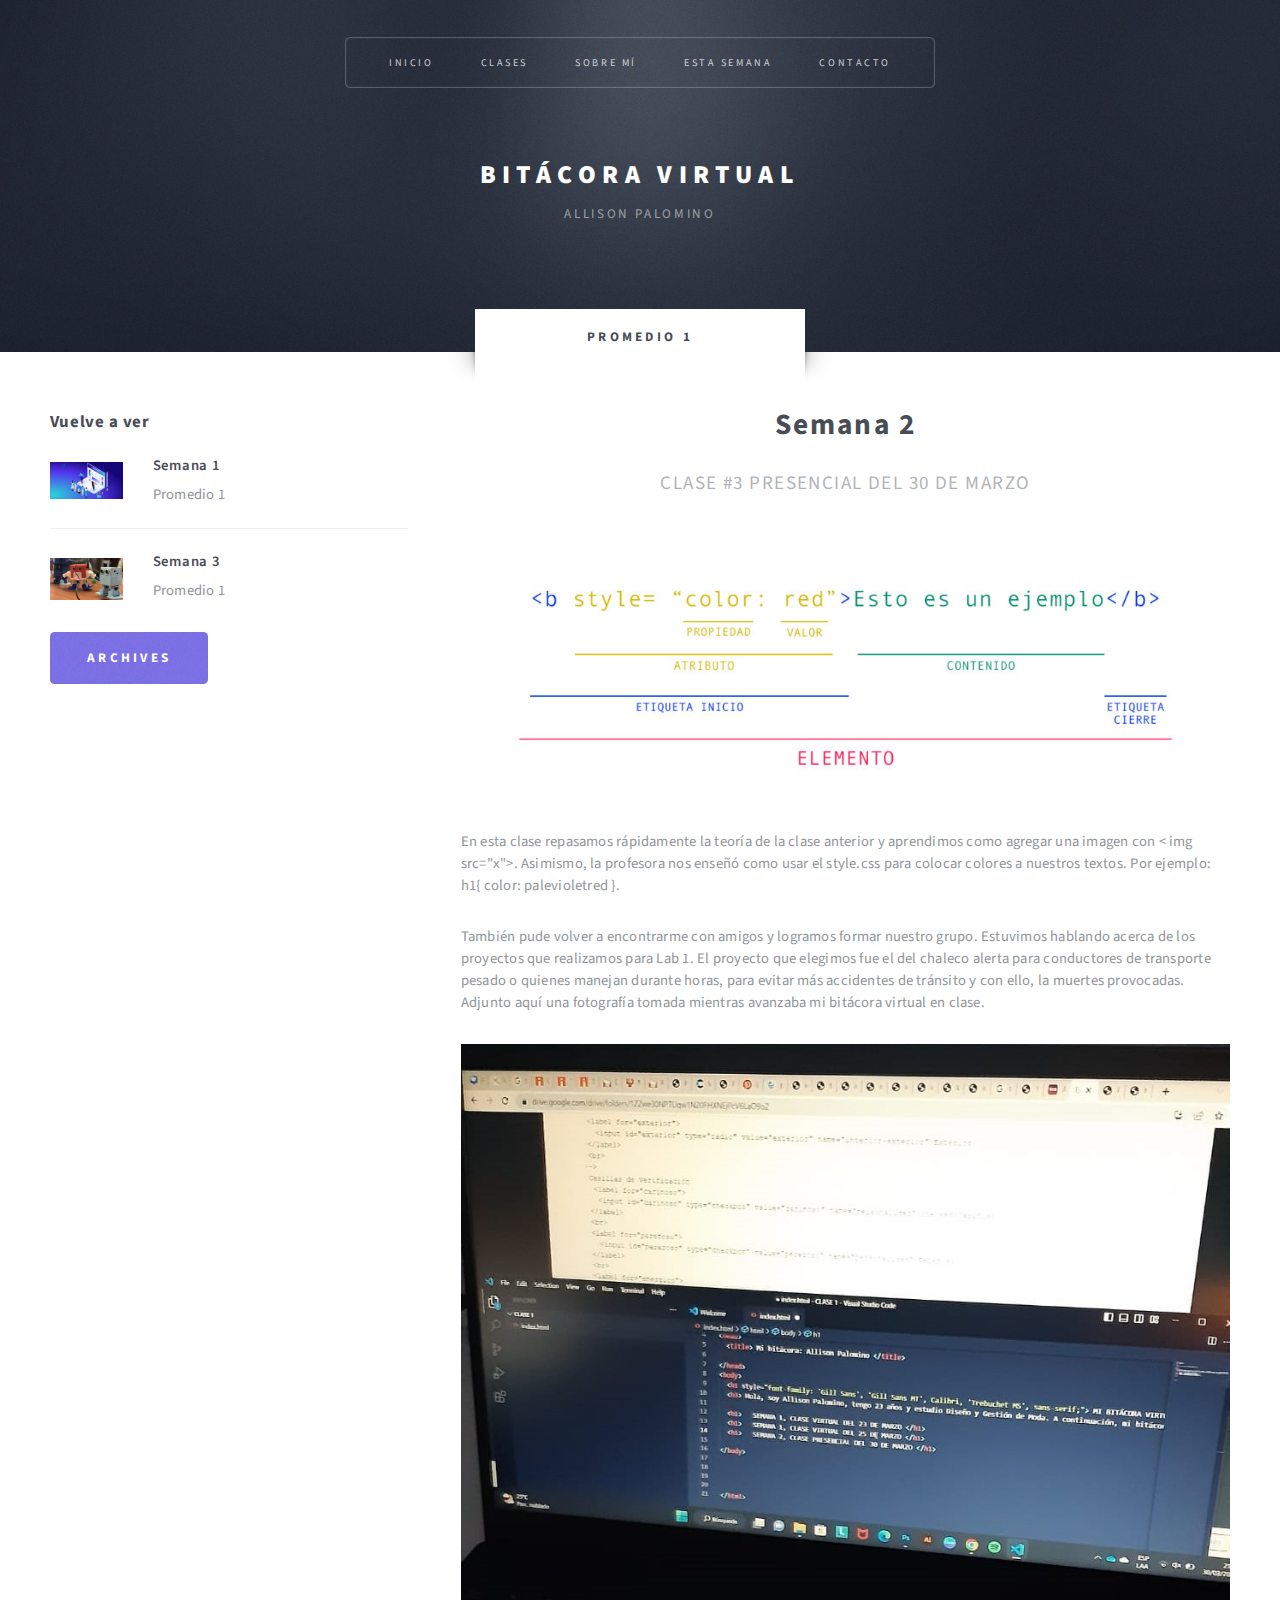
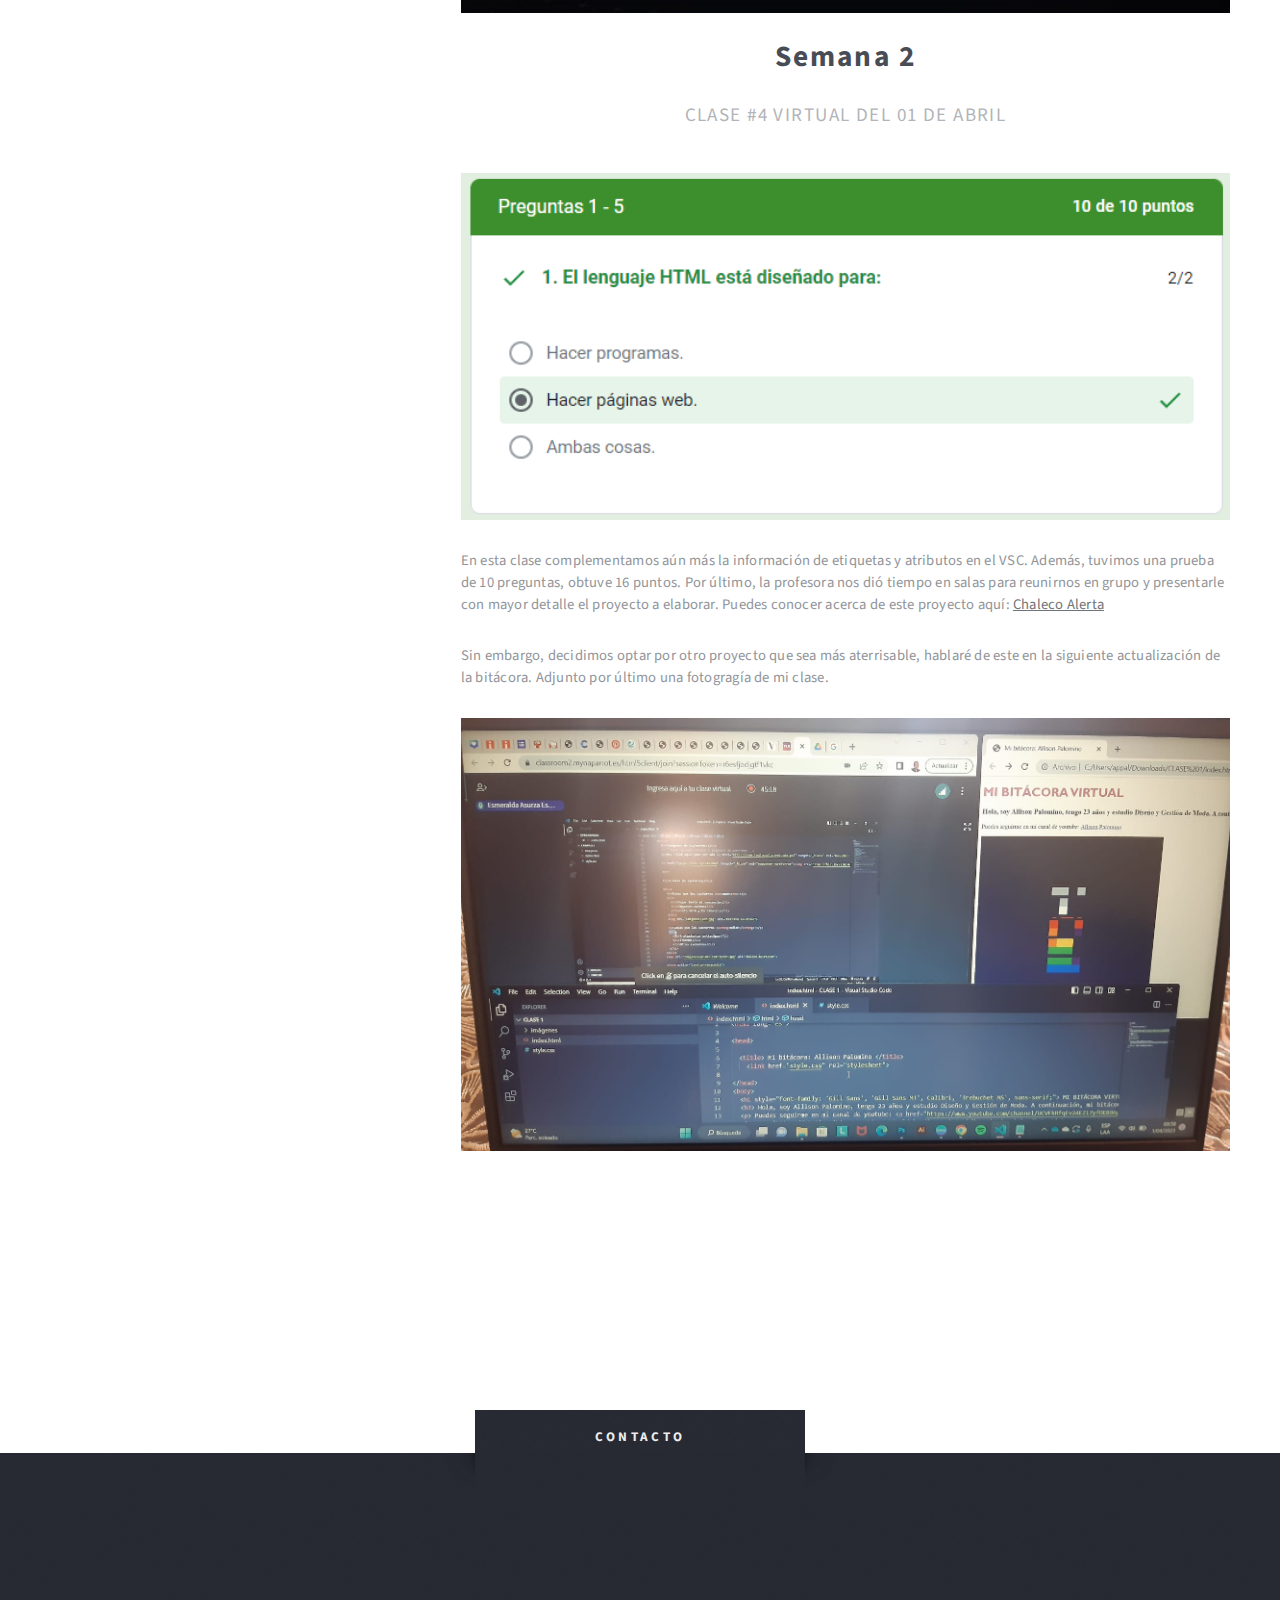
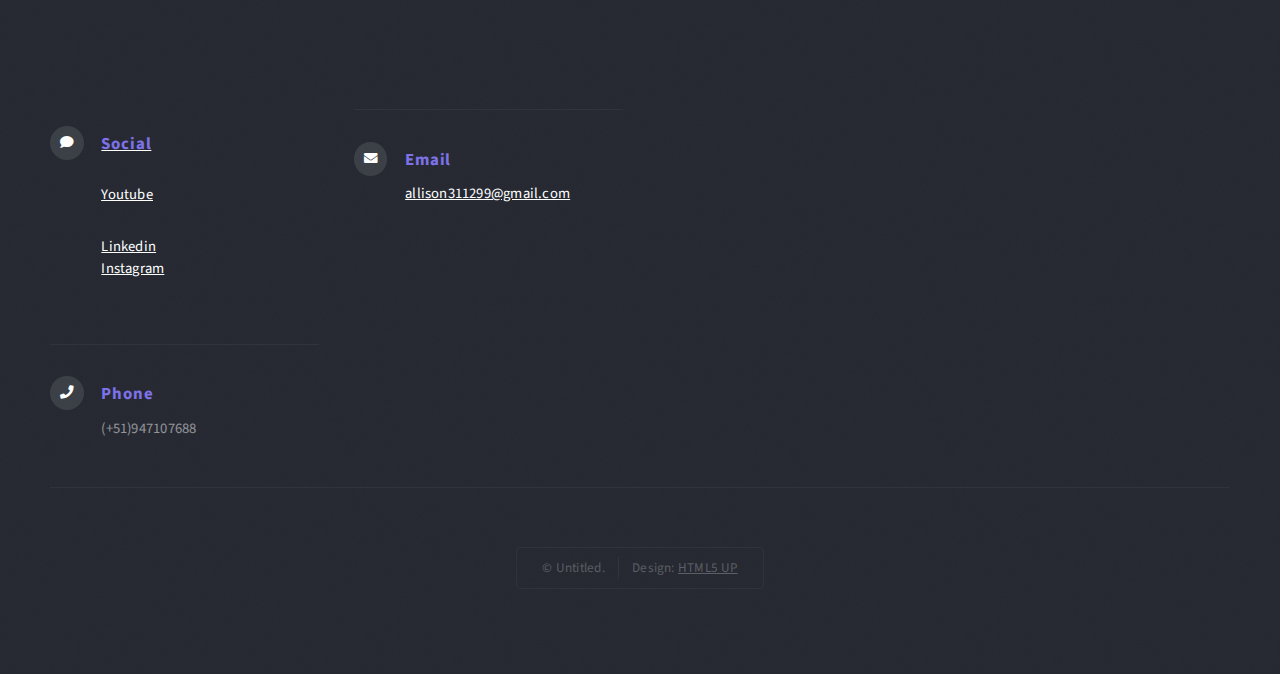
<file: Semana2.html>
<!DOCTYPE HTML>

<html>
	<head>
		<title>Mi bitácora virtual</title>
		<meta charset="utf-8" />
		<meta name="viewport" content="width=device-width, initial-scale=1, user-scalable=no" />
		<link rel="stylesheet" href="assets/css/main.css" />
	</head>
	<body class="left-sidebar is-preload">
		<div id="page-wrapper">

			<!-- Header -->
				<section id="header" class="wrapper">

					<!-- Logo -->
						<div id="logo">
							<h1><a href="index.html">Bitácora Virtual</a></h1>
							<p>Allison Palomino</p>
						</div>

					<!-- Nav -->
						<nav id="nav">
							<ul>
								<li><a href="index.html">Inicio</a></li>
								<li>
									<a href="#">Clases</a>
									<ul>
										<a href="#">Promedio 1</a>
										<ul>
											<li><a href="Semana1.html">Semana 1 </a></li>
											<li><a href="Semana2.html">Semana 2 </a></li>
											<li><a href="Semana3.html">Semana 3 </a></li>
											<li><a href="Semana4.html">Semana 4 </a></li>
											<li><a href="Semana5.html">Semana 5 </a></li>

										</ul>
									</ul>
								</li>
								<li><a href="index.html" href="#intro">Sobre mí</a></li>
								<li><a href="#highlights">Esta semana</a></li>
								<li><a href="#footer">Contacto</a></li>
							</ul>
						</nav>

				</section>

			<!-- Main -->
				<section id="main" class="wrapper style2">
					<div class="title">Promedio 1</div>
					<div class="container">
						<div class="row gtr-150">
							<div class="col-4 col-12-medium">

								<!-- Sidebar -->
									<div id="sidebar">
										<section class="box">
											<header>
												<h2>Vuelve a ver</h2>
											</header>
											<ul class="style2">
												<li>
													<article class="box post-excerpt">
														<a href="Semana1.html" class="image left"><img src="images/pic01.jpg" alt="" /></a>
														<h3><a href="Semana1.html">Semana 1</a></h3>
														<p>Promedio 1</p>
													</article>
												</li>
												<li>
													<article class="box post-excerpt">
														<a href="Semana3.html" class="image left"><img src="images/pic05.jpg" alt="" /></a>
														<h3><a href="Semana3.html">Semana 3</a></h3>
														<p>Promedio 1</p>
													</article>
												</li>
											</ul>
											<a href="#" class="button style1">Archives</a>
										</section>
									</div>

							</div>
							<div class="col-8 col-12-medium imp-medium">

								<!-- Content -->
									<div id="content">
										<article class="box post">
											<header class="style1">
												<h2>Semana 2</h2>
												<p> CLASE #3 PRESENCIAL DEL 30 DE MARZO</p>
											</header>
											<a href="#" class="image featured">
												<img src="images/pic03.jpg" alt="" />
											</a>
											<p>En esta clase repasamos rápidamente la teoría de la clase anterior y aprendimos como agregar una imagen con < img src="x">. Asimismo, 
												la profesora nos enseñó como usar el style.css para colocar colores a nuestros textos. Por ejemplo: h1{ color: palevioletred }.</p>
												<p>También pude volver a encontrarme con amigos y logramos formar nuestro grupo. Estuvimos hablando acerca de los proyectos que 
												realizamos para Lab 1. El proyecto que elegimos fue el del chaleco alerta para conductores de transporte pesado o quienes 
												manejan durante horas, para evitar más accidentes de tránsito y con ello, la muertes provocadas. Adjunto aquí una fotografía 
												tomada mientras avanzaba mi bitácora virtual en clase.</p>
												<a href="#" class="image featured">
													<img src="images/clase2pre.jpg" alt="" />
												</a>
											 
											<header class="style1">
												<h2>Semana 2</h2>
												<p> CLASE #4 VIRTUAL DEL 01 DE ABRIL</p>
											</header>
											<a href="#" class="image featured">
												<img src="images/pic04.png" alt="" />
											</a>
											<p>En esta clase complementamos aún más la información de etiquetas y atributos en el VSC. Además, tuvimos una prueba de 10 preguntas, 
												obtuve 16 puntos. Por último, la profesora nos dió tiempo en salas para reunirnos en grupo y presentarle con mayor detalle el 
												proyecto a elaborar. Puedes conocer acerca de este proyecto aquí: 
												<a href="https://www.canva.com/design/DAFTMpYUtTY/Tz9WaeiDLz-0YTVnUd4N9w/view?utm_content=DAFTMpYUtTY&utm_campaign=designshare&utm_medium=link&utm_source=publishsharelink" target="_blank" rel="noopener noreferrer"> Chaleco Alerta </a></p>
											<p>Sin embargo, decidimos optar por otro proyecto que sea más aterrisable, hablaré de este en la siguiente actualización de la bitácora. 
												Adjunto por último una fotogragía de mi clase.
											</p>
											<a href="#" class="image featured">
												<img src="images/clase2vir.jpg" alt="" />
											</article>
										</div>
	
								</div>
							</div>
						</div>
					</section>
	
			<!-- Footer -->
				<section id="footer" class="wrapper">
					<div class="title">Contacto</div>
					<div class="container">
						<div class="row">
							
							<div class="col-6 col-12-medium">
	
								<!-- Contact -->
									<section class="feature-list small">
										<div class="row">
											
											<div class="col-6 col-12-small">
												<section>
													<h3 class="icon solid fa-comment">Social</h3>
													<p>
														<a href="https://www.youtube.com/channel/UCVFkRfqEv24EZ17yfDEB9ng" target="_blank" rel="noopener noreferrer"> Youtube </a></br>
														<a href="https://www.linkedin.com/in/allison-palomino-3562b91b9/" target="_blank" rel="noopener noreferrer"> Linkedin </a></br>
														<a href="https://www.instagram.com/allipalomino/" target="_blank" rel="noopener noreferrer"> Instagram </a></p>
													</p>
												</section>
											</div>
											<div class="col-6 col-12-small">
												<section>
													<h3 class="icon solid fa-envelope">Email</h3>
													<p>
														<a href="#">allison311299@gmail.com</a>
													</p>
												</section>
											</div>
											<div class="col-6 col-12-small">
												<section>
													<h3 class="icon solid fa-phone">Phone</h3>
													<p>
														(+51)947107688
													</p>
												</section>
											</div>
										</div>
									</section>
	
							</div>
						</div>
						<div id="copyright">
							<ul>
								<li>&copy; Untitled.</li><li>Design: <a href="http://html5up.net">HTML5 UP</a></li>
							</ul>
						</div>
					</div>
				</section>
	
			</div>
	
			<!-- Scripts -->
				<script src="assets/js/jquery.min.js"></script>
				<script src="assets/js/jquery.dropotron.min.js"></script>
				<script src="assets/js/browser.min.js"></script>
				<script src="assets/js/breakpoints.min.js"></script>
				<script src="assets/js/util.js"></script>
				<script src="assets/js/main.js"></script>
	
		</body>
	</html>
</file>
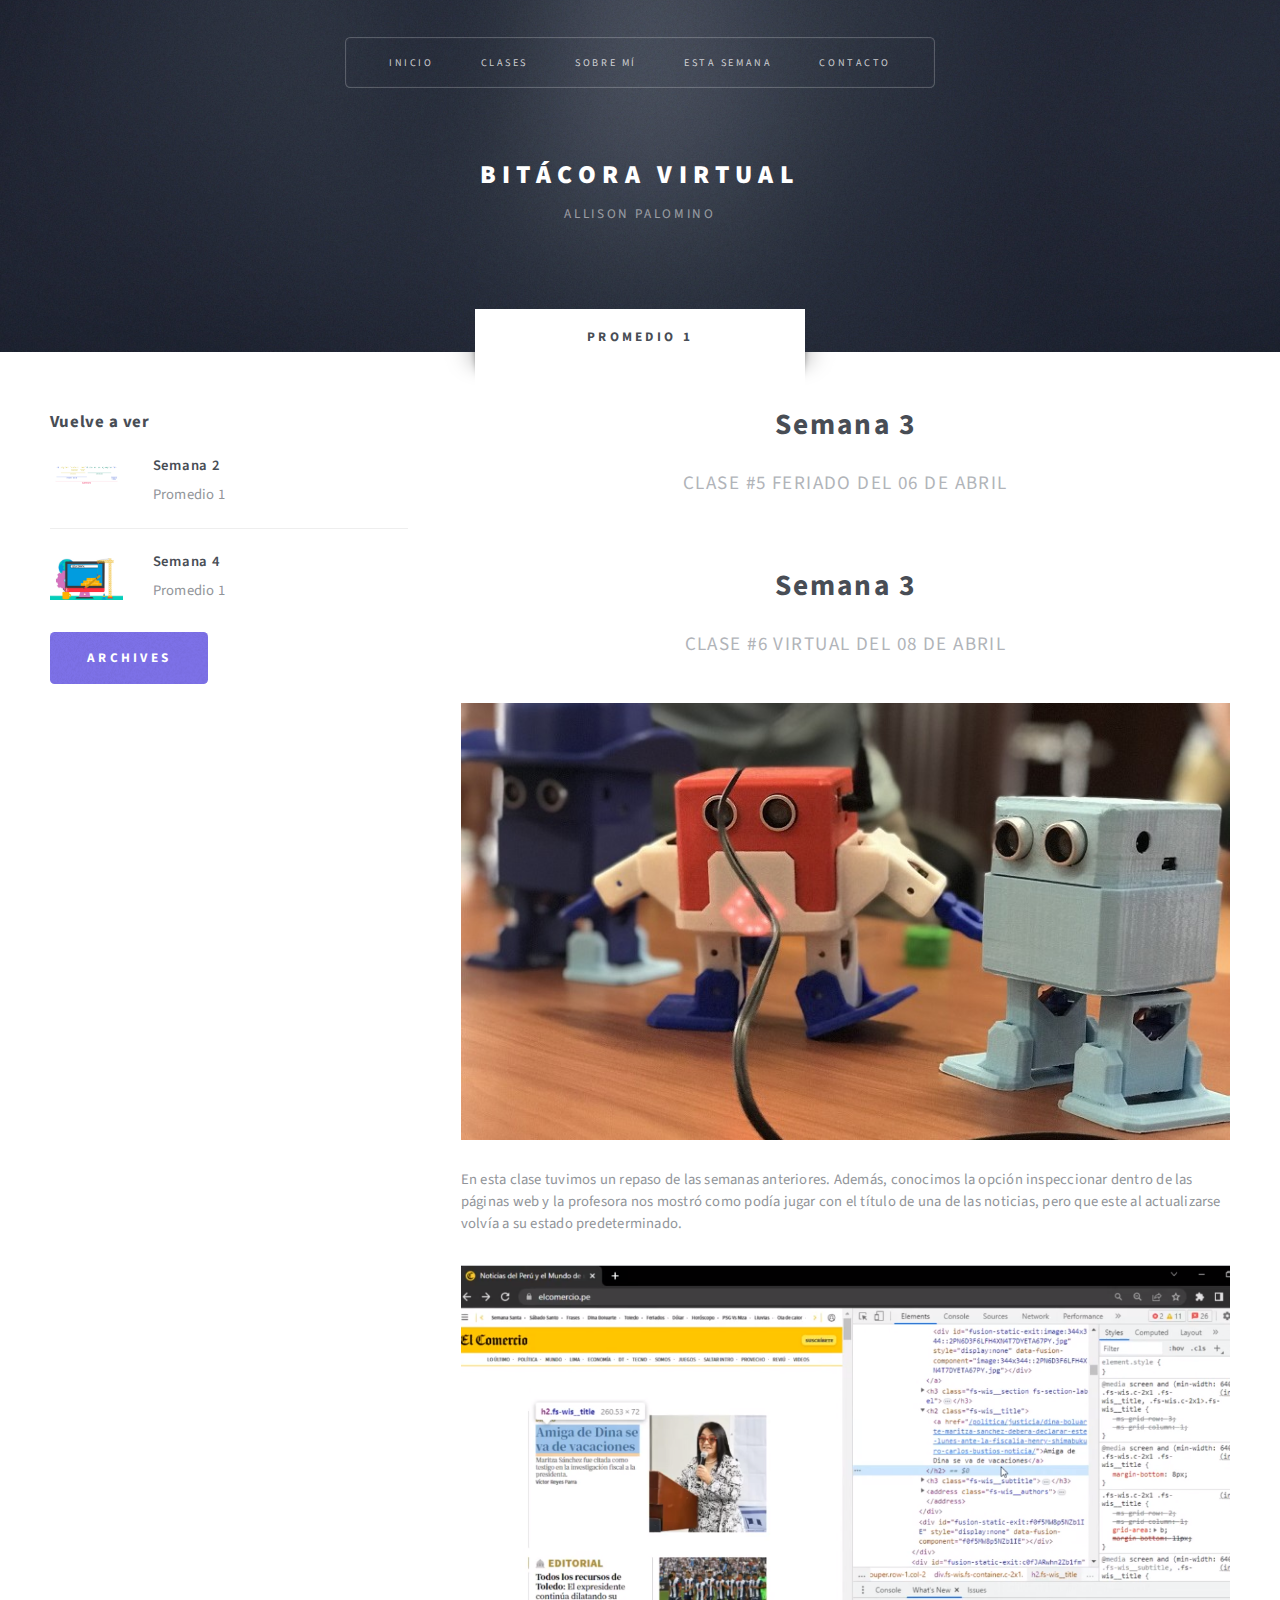
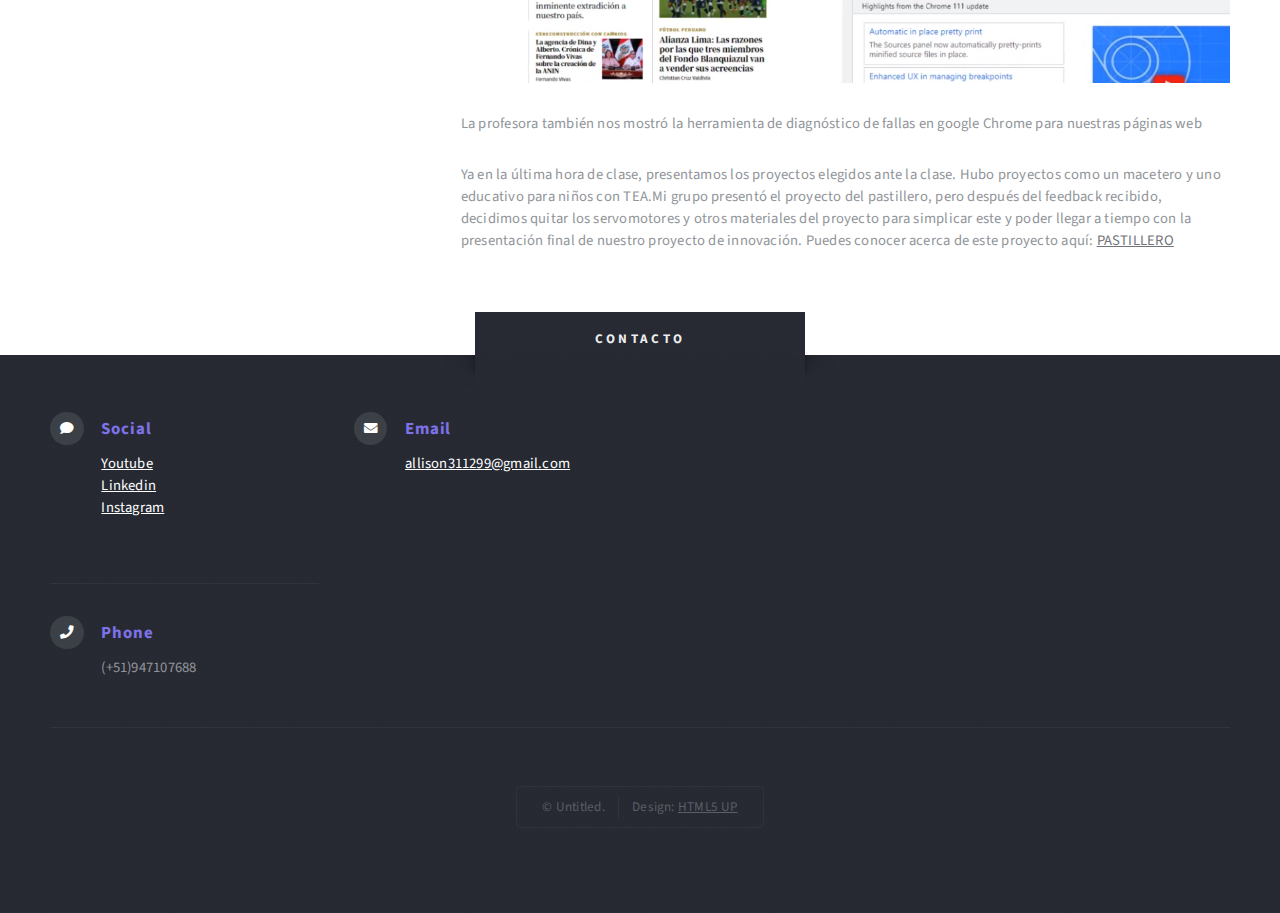
<file: Semana3.html>
<!DOCTYPE HTML>

<html>
	<head>
		<title>Mi bitácora virtual</title>
		<meta charset="utf-8" />
		<meta name="viewport" content="width=device-width, initial-scale=1, user-scalable=no" />
		<link rel="stylesheet" href="assets/css/main.css" />
	</head>
	<body class="left-sidebar is-preload">
		<div id="page-wrapper">

			<!-- Header -->
				<section id="header" class="wrapper">

					<!-- Logo -->
						<div id="logo">
							<h1><a href="index.html">Bitácora Virtual</a></h1>
							<p>Allison Palomino</p>
						</div>

					<!-- Nav -->
						<nav id="nav">
							<ul>
								<li><a href="index.html">Inicio</a></li>
								<li>
									<a href="#">Clases</a>
									<ul>
										<a href="#">Promedio 1</a>
										<ul>
											<li><a href="Semana1.html">Semana 1 </a></li>
											<li><a href="Semana2.html">Semana 2 </a></li>
											<li><a href="Semana3.html">Semana 3 </a></li>
											<li><a href="Semana4.html">Semana 4 </a></li>
											<li><a href="Semana5.html">Semana 5 </a></li>

										</ul>
									</ul>
								</li>
								<li><a href="index.html" href="#intro">Sobre mí</a></li>
								<li><a href="#highlights">Esta semana</a></li>
								<li><a href="#footer">Contacto</a></li>
							</ul>
						</nav>

				</section>

			<!-- Main -->
				<section id="main" class="wrapper style2">
					<div class="title">Promedio 1</div>
					<div class="container">
						<div class="row gtr-150">
							<div class="col-4 col-12-medium">

								<!-- Sidebar -->
									<div id="sidebar">
										<section class="box">
											<header>
												<h2>Vuelve a ver</h2>
											</header>
											<ul class="style2">
												<li>
													<article class="box post-excerpt">
														<a href="Semana2.html" class="image left"><img src="images/pic03.jpg" alt="" /></a>
														<h3><a href="Semana2.html">Semana 2</a></h3>
														<p>Promedio 1</p>
													</article>
												</li>
												<li>
													<article class="box post-excerpt">
														<a href="Semana4.html" class="image left"><img src="images/pic06.jpg" alt="" /></a>
														<h3><a href="Semana4.html">Semana 4</a></h3>
														<p>Promedio 1</p>
													</article>
												</li>
											</ul>
											<a href="#" class="button style1">Archives</a>
										</section>
									</div>

							</div>
							<div class="col-8 col-12-medium imp-medium">

								<!-- Content -->
									<div id="content">
										<article class="box post">
											<header class="style1">
												<h2>Semana 3</h2>
												<p> CLASE #5 FERIADO DEL 06 DE ABRIL</p>
											</header>
											<a href="#" class="image featured">
											</a>
											<p></p>
											 
											<header class="style1">
												<h2>Semana 3</h2>
												<p> CLASE #6 VIRTUAL DEL 08 DE ABRIL</p>
											</header>
											<a href="#" class="image featured">
												<img src="images/pic05.jpg" alt="" />
											</a>
											<p>En esta clase tuvimos un repaso de las semanas anteriores. Además, conocimos la opción inspeccionar dentro de
												las páginas web y la profesora nos mostró como podía jugar con el título de una de las noticias, pero que 
												este al actualizarse volvía a su estado predeterminado.</p>
											</header>
											<a href="#" class="image featured">
												<img src="images/noticia.png" alt="" />
											</a>
											<p>La profesora también nos mostró la herramienta de diagnóstico de fallas en google Chrome para nuestras páginas web</p>
											<p>Ya en la última hora de clase, presentamos los proyectos elegidos ante la clase. Hubo proyectos como un macetero y
												uno educativo para niños con TEA.Mi grupo presentó el proyecto del pastillero, pero después del feedback recibido,
												decidimos quitar los servomotores y otros materiales del proyecto para simplicar este y poder llegar a tiempo con
												la presentación final de nuestro proyecto de innovación. Puedes conocer acerca de este proyecto aquí: 
												<a href="https://www.canva.com/design/DAFfABHaR-4/OAwtJYSjB0J2fj9yCqSXAw/view?utm_content=DAFfABHaR-4&utm_campaign=designshare&utm_medium=link&utm_source=publishsharelink" target="_blank" rel="noopener noreferrer"> PASTILLERO</a> </p>
										</article>
									</div>

							</div>
						</div>
					</div>
				</section>

			<!-- Footer -->
			<section id="footer" class="wrapper">
				<div class="title">Contacto</div>
				<div class="container">
					<div class="row">
						
						<div class="col-6 col-12-medium">

							<!-- Contact -->
								<section class="feature-list small">
									<div class="row">
										
										<div class="col-6 col-12-small">
											<section>
												<h3 class="icon solid fa-comment">Social</h3>
												<p>
													<a href="https://www.youtube.com/channel/UCVFkRfqEv24EZ17yfDEB9ng" target="_blank" rel="noopener noreferrer"> Youtube </a></br>
													<a href="https://www.linkedin.com/in/allison-palomino-3562b91b9/" target="_blank" rel="noopener noreferrer"> Linkedin </a></br>
													<a href="https://www.instagram.com/allipalomino/" target="_blank" rel="noopener noreferrer"> Instagram </a></p>
												</p>
											</section>
										</div>
										<div class="col-6 col-12-small">
											<section>
												<h3 class="icon solid fa-envelope">Email</h3>
												<p>
													<a href="#">allison311299@gmail.com</a>
												</p>
											</section>
										</div>
										<div class="col-6 col-12-small">
											<section>
												<h3 class="icon solid fa-phone">Phone</h3>
												<p>
													(+51)947107688
												</p>
											</section>
										</div>
									</div>
								</section>

						</div>
					</div>
					<div id="copyright">
						<ul>
							<li>&copy; Untitled.</li><li>Design: <a href="http://html5up.net">HTML5 UP</a></li>
						</ul>
					</div>
				</div>
			</section>

		</div>

		<!-- Scripts -->
			<script src="assets/js/jquery.min.js"></script>
			<script src="assets/js/jquery.dropotron.min.js"></script>
			<script src="assets/js/browser.min.js"></script>
			<script src="assets/js/breakpoints.min.js"></script>
			<script src="assets/js/util.js"></script>
			<script src="assets/js/main.js"></script>

	</body>
</html>
</file>
<file: assets/css/main.css>
@import url("fontawesome-all.min.css");
@import url("https://fonts.googleapis.com/css?family=Source+Sans+Pro:400,400italic,700,900");

/*
	Escape Velocity by HTML5 UP
	html5up.net | @ajlkn
	Free for personal and commercial use under the CCA 3.0 license (html5up.net/license)
*/

html, body, div, span, applet, object,
iframe, h1, h2, h3, h4, h5, h6, p, blockquote,
pre, a, abbr, acronym, address, big, cite,
code, del, dfn, em, img, ins, kbd, q, s, samp,
small, strike, strong, sub, sup, tt, var, b,
u, i, center, dl, dt, dd, ol, ul, li, fieldset,
form, label, legend, table, caption, tbody,
tfoot, thead, tr, th, td, article, aside,
canvas, details, embed, figure, figcaption,
footer, header, hgroup, menu, nav, output, ruby,
section, summary, time, mark, audio, video {
	margin: 0;
	padding: 0;
	border: 0;
	font-size: 100%;
	font: inherit;
	vertical-align: baseline;}

article, aside, details, figcaption, figure,
footer, header, hgroup, menu, nav, section {
	display: block;}

body {
	line-height: 1;
}

ol, ul {
	list-style: none;
}

blockquote, q {
	quotes: none;
}

	blockquote:before, blockquote:after, q:before, q:after {
		content: '';
		content: none;
	}

table {
	border-collapse: collapse;
	border-spacing: 0;
}

body {
	-webkit-text-size-adjust: none;
}

mark {
	background-color: transparent;
	color: inherit;
}

input::-moz-focus-inner {
	border: 0;
	padding: 0;
}

input, select, textarea {
	-moz-appearance: none;
	-webkit-appearance: none;
	-ms-appearance: none;
	appearance: none;
}

/* Basic */

	@-ms-viewport {
		width: device-width;
	}

	html {
		box-sizing: border-box;
	}

	*, *:before, *:after {
		box-sizing: inherit;
	}

	body.is-preload *, body.is-preload *:before, body.is-preload *:after {
		-moz-animation: none !important;
		-webkit-animation: none !important;
		-ms-animation: none !important;
		animation: none !important;
		-moz-transition: none !important;
		-webkit-transition: none !important;
		-ms-transition: none !important;
		transition: none !important;
	}

	body, input, textarea, select {
		font-family: 'Source Sans Pro', sans-serif;
		font-weight: 400;
		color: #919499;
		font-size: 14pt;
		line-height: 1.75em;
		letter-spacing: 0.025em;
	}

	h1, h2, h3, h4, h5, h6 {
		font-weight: 700;
		color: #484d55;
	}

		h1 a, h2 a, h3 a, h4 a, h5 a, h6 a {
			color: inherit;
			text-decoration: none;
		}

	a {
		-moz-transition: color .25s ease-in-out;
		-webkit-transition: color .25s ease-in-out;
		-ms-transition: color .25s ease-in-out;
		transition: color .25s ease-in-out;
		text-decoration: underline;
		color: #717479;
	}

		a:hover {
			text-decoration: none;
		}

	strong, b {
		font-weight: 700;
		color: #484d55;
	}

	blockquote {
		border-left: solid 0.5em #ddd;
		padding: 1em 0 1em 2em;
		font-style: italic;
	}

	em, i {
		font-style: italic;
	}

	hr {
		border: 0;
		border-top: solid 1px #ddd;
		margin: 2em 0 2em 0;
	}

	sub {
		position: relative;
		top: 0.5em;
		font-size: 0.8em;
	}

	sup {
		position: relative;
		top: -0.5em;
		font-size: 0.8em;
	}

	.nobr {
		white-space: nowrap;
	}

	br.clear {
		clear: both;
	}

	p, ul, ol, dl, table, blockquote, form {
		margin-bottom: 2em;
	}

/* Container */

	.container {
		margin: 0 auto;
		max-width: 100%;
		width: 68em;
	}

		@media screen and (max-width: 1680px) {

			.container {
				width: 70em;
			}

		}

		@media screen and (max-width: 1280px) {

			.container {
				width: calc(100% - 100px);
			}

		}

		@media screen and (max-width: 980px) {

			.container {
				width: calc(100% - 100px);
			}

		}

		@media screen and (max-width: 736px) {

			.container {
				width: calc(100% - 40px);
			}

		}

/* Row */

	.row {
		display: flex;
		flex-wrap: wrap;
		box-sizing: border-box;
		align-items: stretch;
	}

		.row > * {
			box-sizing: border-box;
		}

		.row.gtr-uniform > * > :last-child {
			margin-bottom: 0;
		}

		.row.aln-left {
			justify-content: flex-start;
		}

		.row.aln-center {
			justify-content: center;
		}

		.row.aln-right {
			justify-content: flex-end;
		}

		.row.aln-top {
			align-items: flex-start;
		}

		.row.aln-middle {
			align-items: center;
		}

		.row.aln-bottom {
			align-items: flex-end;
		}

		.row > .imp {
			order: -1;
		}

		.row > .col-1 {
			width: 8.33333%;
		}

		.row > .off-1 {
			margin-left: 8.33333%;
		}

		.row > .col-2 {
			width: 16.66667%;
		}

		.row > .off-2 {
			margin-left: 16.66667%;
		}

		.row > .col-3 {
			width: 25%;
		}

		.row > .off-3 {
			margin-left: 25%;
		}

		.row > .col-4 {
			width: 33.33333%;
		}

		.row > .off-4 {
			margin-left: 33.33333%;
		}

		.row > .col-5 {
			width: 41.66667%;
		}

		.row > .off-5 {
			margin-left: 41.66667%;
		}

		.row > .col-6 {
			width: 50%;
		}

		.row > .off-6 {
			margin-left: 50%;
		}

		.row > .col-7 {
			width: 58.33333%;
		}

		.row > .off-7 {
			margin-left: 58.33333%;
		}

		.row > .col-8 {
			width: 66.66667%;
		}

		.row > .off-8 {
			margin-left: 66.66667%;
		}

		.row > .col-9 {
			width: 75%;
		}

		.row > .off-9 {
			margin-left: 75%;
		}

		.row > .col-10 {
			width: 83.33333%;
		}

		.row > .off-10 {
			margin-left: 83.33333%;
		}

		.row > .col-11 {
			width: 91.66667%;
		}

		.row > .off-11 {
			margin-left: 91.66667%;
		}

		.row > .col-12 {
			width: 100%;
		}

		.row > .off-12 {
			margin-left: 100%;
		}

		.row.gtr-0 {
			margin-top: 0px;
			margin-left: 0px;
		}

			.row.gtr-0 > * {
				padding: 0px 0 0 0px;
			}

			.row.gtr-0.gtr-uniform {
				margin-top: 0px;
			}

				.row.gtr-0.gtr-uniform > * {
					padding-top: 0px;
				}

		.row.gtr-25 {
			margin-top: -12.5px;
			margin-left: -12.5px;
		}

			.row.gtr-25 > * {
				padding: 12.5px 0 0 12.5px;
			}

			.row.gtr-25.gtr-uniform {
				margin-top: -12.5px;
			}

				.row.gtr-25.gtr-uniform > * {
					padding-top: 12.5px;
				}

		.row.gtr-50 {
			margin-top: -25px;
			margin-left: -25px;
		}

			.row.gtr-50 > * {
				padding: 25px 0 0 25px;
			}

			.row.gtr-50.gtr-uniform {
				margin-top: -25px;
			}

				.row.gtr-50.gtr-uniform > * {
					padding-top: 25px;
				}

		.row {
			margin-top: -50px;
			margin-left: -50px;
		}

			.row > * {
				padding: 50px 0 0 50px;
			}

			.row.gtr-uniform {
				margin-top: -50px;
			}

				.row.gtr-uniform > * {
					padding-top: 50px;
				}

		.row.gtr-150 {
			margin-top: -75px;
			margin-left: -75px;
		}

			.row.gtr-150 > * {
				padding: 75px 0 0 75px;
			}

			.row.gtr-150.gtr-uniform {
				margin-top: -75px;
			}

				.row.gtr-150.gtr-uniform > * {
					padding-top: 75px;
				}

		.row.gtr-200 {
			margin-top: -100px;
			margin-left: -100px;
		}

			.row.gtr-200 > * {
				padding: 100px 0 0 100px;
			}

			.row.gtr-200.gtr-uniform {
				margin-top: -100px;
			}

				.row.gtr-200.gtr-uniform > * {
					padding-top: 100px;
				}

		@media screen and (max-width: 1680px) {

			.row {
				display: flex;
				flex-wrap: wrap;
				box-sizing: border-box;
				align-items: stretch;
			}

				.row > * {
					box-sizing: border-box;
				}

				.row.gtr-uniform > * > :last-child {
					margin-bottom: 0;
				}

				.row.aln-left {
					justify-content: flex-start;
				}

				.row.aln-center {
					justify-content: center;
				}

				.row.aln-right {
					justify-content: flex-end;
				}

				.row.aln-top {
					align-items: flex-start;
				}

				.row.aln-middle {
					align-items: center;
				}

				.row.aln-bottom {
					align-items: flex-end;
				}

				.row > .imp-xlarge {
					order: -1;
				}

				.row > .col-1-xlarge {
					width: 8.33333%;
				}

				.row > .off-1-xlarge {
					margin-left: 8.33333%;
				}

				.row > .col-2-xlarge {
					width: 16.66667%;
				}

				.row > .off-2-xlarge {
					margin-left: 16.66667%;
				}

				.row > .col-3-xlarge {
					width: 25%;
				}

				.row > .off-3-xlarge {
					margin-left: 25%;
				}

				.row > .col-4-xlarge {
					width: 33.33333%;
				}

				.row > .off-4-xlarge {
					margin-left: 33.33333%;
				}

				.row > .col-5-xlarge {
					width: 41.66667%;
				}

				.row > .off-5-xlarge {
					margin-left: 41.66667%;
				}

				.row > .col-6-xlarge {
					width: 50%;
				}

				.row > .off-6-xlarge {
					margin-left: 50%;
				}

				.row > .col-7-xlarge {
					width: 58.33333%;
				}

				.row > .off-7-xlarge {
					margin-left: 58.33333%;
				}

				.row > .col-8-xlarge {
					width: 66.66667%;
				}

				.row > .off-8-xlarge {
					margin-left: 66.66667%;
				}

				.row > .col-9-xlarge {
					width: 75%;
				}

				.row > .off-9-xlarge {
					margin-left: 75%;
				}

				.row > .col-10-xlarge {
					width: 83.33333%;
				}

				.row > .off-10-xlarge {
					margin-left: 83.33333%;
				}

				.row > .col-11-xlarge {
					width: 91.66667%;
				}

				.row > .off-11-xlarge {
					margin-left: 91.66667%;
				}

				.row > .col-12-xlarge {
					width: 100%;
				}

				.row > .off-12-xlarge {
					margin-left: 100%;
				}

				.row.gtr-0 {
					margin-top: 0px;
					margin-left: 0px;
				}

					.row.gtr-0 > * {
						padding: 0px 0 0 0px;
					}

					.row.gtr-0.gtr-uniform {
						margin-top: 0px;
					}

						.row.gtr-0.gtr-uniform > * {
							padding-top: 0px;
						}

				.row.gtr-25 {
					margin-top: -12.5px;
					margin-left: -12.5px;
				}

					.row.gtr-25 > * {
						padding: 12.5px 0 0 12.5px;
					}

					.row.gtr-25.gtr-uniform {
						margin-top: -12.5px;
					}

						.row.gtr-25.gtr-uniform > * {
							padding-top: 12.5px;
						}

				.row.gtr-50 {
					margin-top: -25px;
					margin-left: -25px;
				}

					.row.gtr-50 > * {
						padding: 25px 0 0 25px;
					}

					.row.gtr-50.gtr-uniform {
						margin-top: -25px;
					}

						.row.gtr-50.gtr-uniform > * {
							padding-top: 25px;
						}

				.row {
					margin-top: -50px;
					margin-left: -50px;
				}

					.row > * {
						padding: 50px 0 0 50px;
					}

					.row.gtr-uniform {
						margin-top: -50px;
					}

						.row.gtr-uniform > * {
							padding-top: 50px;
						}

				.row.gtr-150 {
					margin-top: -75px;
					margin-left: -75px;
				}

					.row.gtr-150 > * {
						padding: 75px 0 0 75px;
					}

					.row.gtr-150.gtr-uniform {
						margin-top: -75px;
					}

						.row.gtr-150.gtr-uniform > * {
							padding-top: 75px;
						}

				.row.gtr-200 {
					margin-top: -100px;
					margin-left: -100px;
				}

					.row.gtr-200 > * {
						padding: 100px 0 0 100px;
					}

					.row.gtr-200.gtr-uniform {
						margin-top: -100px;
					}

						.row.gtr-200.gtr-uniform > * {
							padding-top: 100px;
						}

		}

		@media screen and (max-width: 1280px) {

			.row {
				display: flex;
				flex-wrap: wrap;
				box-sizing: border-box;
				align-items: stretch;
			}

				.row > * {
					box-sizing: border-box;
				}

				.row.gtr-uniform > * > :last-child {
					margin-bottom: 0;
				}

				.row.aln-left {
					justify-content: flex-start;
				}

				.row.aln-center {
					justify-content: center;
				}

				.row.aln-right {
					justify-content: flex-end;
				}

				.row.aln-top {
					align-items: flex-start;
				}

				.row.aln-middle {
					align-items: center;
				}

				.row.aln-bottom {
					align-items: flex-end;
				}

				.row > .imp-large {
					order: -1;
				}

				.row > .col-1-large {
					width: 8.33333%;
				}

				.row > .off-1-large {
					margin-left: 8.33333%;
				}

				.row > .col-2-large {
					width: 16.66667%;
				}

				.row > .off-2-large {
					margin-left: 16.66667%;
				}

				.row > .col-3-large {
					width: 25%;
				}

				.row > .off-3-large {
					margin-left: 25%;
				}

				.row > .col-4-large {
					width: 33.33333%;
				}

				.row > .off-4-large {
					margin-left: 33.33333%;
				}

				.row > .col-5-large {
					width: 41.66667%;
				}

				.row > .off-5-large {
					margin-left: 41.66667%;
				}

				.row > .col-6-large {
					width: 50%;
				}

				.row > .off-6-large {
					margin-left: 50%;
				}

				.row > .col-7-large {
					width: 58.33333%;
				}

				.row > .off-7-large {
					margin-left: 58.33333%;
				}

				.row > .col-8-large {
					width: 66.66667%;
				}

				.row > .off-8-large {
					margin-left: 66.66667%;
				}

				.row > .col-9-large {
					width: 75%;
				}

				.row > .off-9-large {
					margin-left: 75%;
				}

				.row > .col-10-large {
					width: 83.33333%;
				}

				.row > .off-10-large {
					margin-left: 83.33333%;
				}

				.row > .col-11-large {
					width: 91.66667%;
				}

				.row > .off-11-large {
					margin-left: 91.66667%;
				}

				.row > .col-12-large {
					width: 100%;
				}

				.row > .off-12-large {
					margin-left: 100%;
				}

				.row.gtr-0 {
					margin-top: 0px;
					margin-left: 0px;
				}

					.row.gtr-0 > * {
						padding: 0px 0 0 0px;
					}

					.row.gtr-0.gtr-uniform {
						margin-top: 0px;
					}

						.row.gtr-0.gtr-uniform > * {
							padding-top: 0px;
						}

				.row.gtr-25 {
					margin-top: -8.75px;
					margin-left: -8.75px;
				}

					.row.gtr-25 > * {
						padding: 8.75px 0 0 8.75px;
					}

					.row.gtr-25.gtr-uniform {
						margin-top: -8.75px;
					}

						.row.gtr-25.gtr-uniform > * {
							padding-top: 8.75px;
						}

				.row.gtr-50 {
					margin-top: -17.5px;
					margin-left: -17.5px;
				}

					.row.gtr-50 > * {
						padding: 17.5px 0 0 17.5px;
					}

					.row.gtr-50.gtr-uniform {
						margin-top: -17.5px;
					}

						.row.gtr-50.gtr-uniform > * {
							padding-top: 17.5px;
						}

				.row {
					margin-top: -35px;
					margin-left: -35px;
				}

					.row > * {
						padding: 35px 0 0 35px;
					}

					.row.gtr-uniform {
						margin-top: -35px;
					}

						.row.gtr-uniform > * {
							padding-top: 35px;
						}

				.row.gtr-150 {
					margin-top: -52.5px;
					margin-left: -52.5px;
				}

					.row.gtr-150 > * {
						padding: 52.5px 0 0 52.5px;
					}

					.row.gtr-150.gtr-uniform {
						margin-top: -52.5px;
					}

						.row.gtr-150.gtr-uniform > * {
							padding-top: 52.5px;
						}

				.row.gtr-200 {
					margin-top: -70px;
					margin-left: -70px;
				}

					.row.gtr-200 > * {
						padding: 70px 0 0 70px;
					}

					.row.gtr-200.gtr-uniform {
						margin-top: -70px;
					}

						.row.gtr-200.gtr-uniform > * {
							padding-top: 70px;
						}

		}

		@media screen and (max-width: 980px) {

			.row {
				display: flex;
				flex-wrap: wrap;
				box-sizing: border-box;
				align-items: stretch;
			}

				.row > * {
					box-sizing: border-box;
				}

				.row.gtr-uniform > * > :last-child {
					margin-bottom: 0;
				}

				.row.aln-left {
					justify-content: flex-start;
				}

				.row.aln-center {
					justify-content: center;
				}

				.row.aln-right {
					justify-content: flex-end;
				}

				.row.aln-top {
					align-items: flex-start;
				}

				.row.aln-middle {
					align-items: center;
				}

				.row.aln-bottom {
					align-items: flex-end;
				}

				.row > .imp-medium {
					order: -1;
				}

				.row > .col-1-medium {
					width: 8.33333%;
				}

				.row > .off-1-medium {
					margin-left: 8.33333%;
				}

				.row > .col-2-medium {
					width: 16.66667%;
				}

				.row > .off-2-medium {
					margin-left: 16.66667%;
				}

				.row > .col-3-medium {
					width: 25%;
				}

				.row > .off-3-medium {
					margin-left: 25%;
				}

				.row > .col-4-medium {
					width: 33.33333%;
				}

				.row > .off-4-medium {
					margin-left: 33.33333%;
				}

				.row > .col-5-medium {
					width: 41.66667%;
				}

				.row > .off-5-medium {
					margin-left: 41.66667%;
				}

				.row > .col-6-medium {
					width: 50%;
				}

				.row > .off-6-medium {
					margin-left: 50%;
				}

				.row > .col-7-medium {
					width: 58.33333%;
				}

				.row > .off-7-medium {
					margin-left: 58.33333%;
				}

				.row > .col-8-medium {
					width: 66.66667%;
				}

				.row > .off-8-medium {
					margin-left: 66.66667%;
				}

				.row > .col-9-medium {
					width: 75%;
				}

				.row > .off-9-medium {
					margin-left: 75%;
				}

				.row > .col-10-medium {
					width: 83.33333%;
				}

				.row > .off-10-medium {
					margin-left: 83.33333%;
				}

				.row > .col-11-medium {
					width: 91.66667%;
				}

				.row > .off-11-medium {
					margin-left: 91.66667%;
				}

				.row > .col-12-medium {
					width: 100%;
				}

				.row > .off-12-medium {
					margin-left: 100%;
				}

				.row.gtr-0 {
					margin-top: 0px;
					margin-left: 0px;
				}

					.row.gtr-0 > * {
						padding: 0px 0 0 0px;
					}

					.row.gtr-0.gtr-uniform {
						margin-top: 0px;
					}

						.row.gtr-0.gtr-uniform > * {
							padding-top: 0px;
						}

				.row.gtr-25 {
					margin-top: -12.5px;
					margin-left: -12.5px;
				}

					.row.gtr-25 > * {
						padding: 12.5px 0 0 12.5px;
					}

					.row.gtr-25.gtr-uniform {
						margin-top: -12.5px;
					}

						.row.gtr-25.gtr-uniform > * {
							padding-top: 12.5px;
						}

				.row.gtr-50 {
					margin-top: -25px;
					margin-left: -25px;
				}

					.row.gtr-50 > * {
						padding: 25px 0 0 25px;
					}

					.row.gtr-50.gtr-uniform {
						margin-top: -25px;
					}

						.row.gtr-50.gtr-uniform > * {
							padding-top: 25px;
						}

				.row {
					margin-top: -50px;
					margin-left: -50px;
				}

					.row > * {
						padding: 50px 0 0 50px;
					}

					.row.gtr-uniform {
						margin-top: -50px;
					}

						.row.gtr-uniform > * {
							padding-top: 50px;
						}

				.row.gtr-150 {
					margin-top: -75px;
					margin-left: -75px;
				}

					.row.gtr-150 > * {
						padding: 75px 0 0 75px;
					}

					.row.gtr-150.gtr-uniform {
						margin-top: -75px;
					}

						.row.gtr-150.gtr-uniform > * {
							padding-top: 75px;
						}

				.row.gtr-200 {
					margin-top: -100px;
					margin-left: -100px;
				}

					.row.gtr-200 > * {
						padding: 100px 0 0 100px;
					}

					.row.gtr-200.gtr-uniform {
						margin-top: -100px;
					}

						.row.gtr-200.gtr-uniform > * {
							padding-top: 100px;
						}

		}

		@media screen and (max-width: 736px) {

			.row {
				display: flex;
				flex-wrap: wrap;
				box-sizing: border-box;
				align-items: stretch;
			}

				.row > * {
					box-sizing: border-box;
				}

				.row.gtr-uniform > * > :last-child {
					margin-bottom: 0;
				}

				.row.aln-left {
					justify-content: flex-start;
				}

				.row.aln-center {
					justify-content: center;
				}

				.row.aln-right {
					justify-content: flex-end;
				}

				.row.aln-top {
					align-items: flex-start;
				}

				.row.aln-middle {
					align-items: center;
				}

				.row.aln-bottom {
					align-items: flex-end;
				}

				.row > .imp-small {
					order: -1;
				}

				.row > .col-1-small {
					width: 8.33333%;
				}

				.row > .off-1-small {
					margin-left: 8.33333%;
				}

				.row > .col-2-small {
					width: 16.66667%;
				}

				.row > .off-2-small {
					margin-left: 16.66667%;
				}

				.row > .col-3-small {
					width: 25%;
				}

				.row > .off-3-small {
					margin-left: 25%;
				}

				.row > .col-4-small {
					width: 33.33333%;
				}

				.row > .off-4-small {
					margin-left: 33.33333%;
				}

				.row > .col-5-small {
					width: 41.66667%;
				}

				.row > .off-5-small {
					margin-left: 41.66667%;
				}

				.row > .col-6-small {
					width: 50%;
				}

				.row > .off-6-small {
					margin-left: 50%;
				}

				.row > .col-7-small {
					width: 58.33333%;
				}

				.row > .off-7-small {
					margin-left: 58.33333%;
				}

				.row > .col-8-small {
					width: 66.66667%;
				}

				.row > .off-8-small {
					margin-left: 66.66667%;
				}

				.row > .col-9-small {
					width: 75%;
				}

				.row > .off-9-small {
					margin-left: 75%;
				}

				.row > .col-10-small {
					width: 83.33333%;
				}

				.row > .off-10-small {
					margin-left: 83.33333%;
				}

				.row > .col-11-small {
					width: 91.66667%;
				}

				.row > .off-11-small {
					margin-left: 91.66667%;
				}

				.row > .col-12-small {
					width: 100%;
				}

				.row > .off-12-small {
					margin-left: 100%;
				}

				.row.gtr-0 {
					margin-top: 0px;
					margin-left: 0px;
				}

					.row.gtr-0 > * {
						padding: 0px 0 0 0px;
					}

					.row.gtr-0.gtr-uniform {
						margin-top: 0px;
					}

						.row.gtr-0.gtr-uniform > * {
							padding-top: 0px;
						}

				.row.gtr-25 {
					margin-top: -7.5px;
					margin-left: -7.5px;
				}

					.row.gtr-25 > * {
						padding: 7.5px 0 0 7.5px;
					}

					.row.gtr-25.gtr-uniform {
						margin-top: -7.5px;
					}

						.row.gtr-25.gtr-uniform > * {
							padding-top: 7.5px;
						}

				.row.gtr-50 {
					margin-top: -15px;
					margin-left: -15px;
				}

					.row.gtr-50 > * {
						padding: 15px 0 0 15px;
					}

					.row.gtr-50.gtr-uniform {
						margin-top: -15px;
					}

						.row.gtr-50.gtr-uniform > * {
							padding-top: 15px;
						}

				.row {
					margin-top: -30px;
					margin-left: -30px;
				}

					.row > * {
						padding: 30px 0 0 30px;
					}

					.row.gtr-uniform {
						margin-top: -30px;
					}

						.row.gtr-uniform > * {
							padding-top: 30px;
						}

				.row.gtr-150 {
					margin-top: -45px;
					margin-left: -45px;
				}

					.row.gtr-150 > * {
						padding: 45px 0 0 45px;
					}

					.row.gtr-150.gtr-uniform {
						margin-top: -45px;
					}

						.row.gtr-150.gtr-uniform > * {
							padding-top: 45px;
						}

				.row.gtr-200 {
					margin-top: -60px;
					margin-left: -60px;
				}

					.row.gtr-200 > * {
						padding: 60px 0 0 60px;
					}

					.row.gtr-200.gtr-uniform {
						margin-top: -60px;
					}

						.row.gtr-200.gtr-uniform > * {
							padding-top: 60px;
						}

		}

/* Section/Article */

	section,
	article {
		margin: 0 0 4em 0;
	}

	section > :last-child,
	article > :last-child,
	section:last-child,
	article:last-child {
		margin-bottom: 0;
	}

	header.style1 {
		text-align: center;
		padding: 3em 0 3em 0;
	}

		header.style1 h2 {
			font-weight: 700;
			font-size: 2em;
			letter-spacing: 0.075em;
			line-height: 1.5em;
		}

		header.style1 p {
			color: #b1b4b9;
			display: block;
			margin: 1.15em 0 0 0;
			font-size: 1.3em;
			letter-spacing: 0.075em;
			line-height: 1.5em;
		}

/* Table */

	table {
		width: 100%;
	}

		table.default {
			width: 100%;
		}

			table.default tbody tr:nth-child(2n+2) {
				background: #f4f4f4;
			}

			table.default td {
				padding: 0.5em 1em 0.5em 1em;
			}

			table.default th {
				text-align: left;
				font-weight: 400;
				padding: 0.5em 1em 0.5em 1em;
			}

			table.default thead {
				background: #484d55;
				color: #fff;
			}

			table.default tfoot {
				background: #eee;
			}

/* Form */

	form label {
		display: block;
		font-weight: 700;
		color: #484d55;
		margin: 0.25em 0 0.5em 0;
	}

	form input[type="text"],
	form input[type="email"],
	form input[type="password"],
	form select,
	form textarea {
		-moz-transition: all .25s ease-in-out;
		-webkit-transition: all .25s ease-in-out;
		-ms-transition: all .25s ease-in-out;
		transition: all .25s ease-in-out;
		-webkit-appearance: none;
		display: block;
		border: 0;
		background: #eee;
		box-shadow: inset 0px 0px 1px 0px #a0a1a7;
		border-radius: 0.35em;
		width: 100%;
		padding: 0.75em 1em 0.75em 1em;
	}

		form input[type="text"]:focus,
		form input[type="email"]:focus,
		form input[type="password"]:focus,
		form select:focus,
		form textarea:focus {
			background: #f8f8f8;
		}

	form input[type="text"],
	form input[type="email"]
	input[type="password"] {
		line-height: 1em;
	}

	form select {
		line-height: 1em;
	}

	form textarea {
		min-height: 8em;
	}

	form ul.actions {
		margin-top: 0;
	}

	form ::-webkit-input-placeholder {
		color: #555 !important;
		font-style: italic;
		line-height: 1.35em;
	}

	form :-moz-placeholder {
		color: #555 !important;
		font-style: italic;
	}

	form ::-moz-placeholder {
		color: #555 !important;
		font-style: italic;
	}

	form :-ms-input-placeholder {
		color: #555 !important;
		font-style: italic;
	}

	form ::-moz-focus-inner {
		border: 0;
	}

/* Image */

	.image {
		display: inline-block;
	}

		.image img {
			display: block;
			width: 100%;
		}

		.image.fit {
			display: block;
			width: 100%;
		}

		.image.left {
			float: left;
			margin: 0 2em 2em 0;
		}

		.image.centered {
			display: block;
			margin: 0 0 2em 0;
		}

			.image.centered img {
				margin: 0 auto;
				width: auto;
			}

		.image.featured {
			display: block;
			width: 100%;
			margin: 0 0 2em 0;
		}

/* Button */

	input[type="button"],
	input[type="submit"],
	input[type="reset"],
	button,
	.button {
		-moz-transition: all .25s ease-in-out;
		-webkit-transition: all .25s ease-in-out;
		-ms-transition: all .25s ease-in-out;
		transition: all .25s ease-in-out;
		display: inline-block;
		background: #444;
		text-align: center;
		text-transform: uppercase;
		font-weight: 700;
		letter-spacing: 0.25em;
		text-decoration: none;
		border-radius: 0.35em;
		border: 0;
		outline: 0;
		cursor: pointer;
		padding: 0 2.25em 0 2.25em;
		font-size: 0.9em;
		min-width: 12em;
		height: 4em;
		line-height: 4em;
	}

		input[type="button"]:hover,
		input[type="submit"]:hover,
		input[type="reset"]:hover,
		button:hover,
		.button:hover {
			background-color: #ac80f9;
		}

		input[type="button"].large,
		input[type="submit"].large,
		input[type="reset"].large,
		button.large,
		.button.large {
			font-size: 1em;
			min-width: 14em;
		}

		input[type="button"].style1,
		input[type="submit"].style1,
		input[type="reset"].style1,
		button.style1,
		.button.style1 {
			background: #7e72e9 url("images/overlay.png");
			color: #fff;
		}

			input[type="button"].style1:hover,
			input[type="submit"].style1:hover,
			input[type="reset"].style1:hover,
			button.style1:hover,
			.button.style1:hover {
				background-color: #7e72e9;
			}

			input[type="button"].style1:active,
			input[type="submit"].style1:active,
			input[type="reset"].style1:active,
			button.style1:active,
			.button.style1:active {
				background-color: #7e72e9;
			}

		input[type="button"].style2,
		input[type="submit"].style2,
		input[type="reset"].style2,
		button.style2,
		.button.style2 {
			background: none;
			color: #606167;
			box-shadow: inset 0px 0px 2px 0px #a0a1a7;
		}

			input[type="button"].style2:hover,
			input[type="submit"].style2:hover,
			input[type="reset"].style2:hover,
			button.style2:hover,
			.button.style2:hover {
				box-shadow: inset 0px 0px 2px 0px #606167;
			}

			input[type="button"].style2:active,
			input[type="submit"].style2:active,
			input[type="reset"].style2:active,
			button.style2:active,
			.button.style2:active {
				box-shadow: inset 0px 0px 2px 0px #202127;
			}

		input[type="button"].style3,
		input[type="submit"].style3,
		input[type="reset"].style3,
		button.style3,
		.button.style3 {
			background: #2f333b url("images/overlay.png");
			color: #fff;
		}

			input[type="button"].style3:hover,
			input[type="submit"].style3:hover,
			input[type="reset"].style3:hover,
			button.style3:hover,
			.button.style3:hover {
				background-color: #3f434b;
			}

			input[type="button"].style3:active,
			input[type="submit"].style3:active,
			input[type="reset"].style3:active,
			button.style3:active,
			.button.style3:active {
				background-color: #1f232b;
			}

/* List */

	ul {
		list-style: disc;
		padding-left: 1em;
	}

		ul li {
			padding-left: 0.5em;
		}

		ul.style2 {
			list-style: none;
			padding-left: 0;
		}

			ul.style2 li {
				border-top: solid 1px #eee;
				padding: 1.5em 0 0 0;
				margin: 1.5em 0 0 0;
			}

				ul.style2 li:first-child {
					border-top: 0;
					padding-top: 0;
					margin-top: 0;
				}

		ul.style3 {
			list-style: none;
			padding-left: 0;
		}

			ul.style3 li {
				border-top: solid 1px #eee;
				padding: 0.5em 0 0 0;
				margin: 0.5em 0 0 0;
			}

				ul.style3 li:first-child {
					border-top: 0;
					padding-top: 0;
					margin-top: 0;
				}

	ol {
		list-style: decimal;
		padding-left: 1.25em;
	}

		ol li {
			padding-left: 0.25em;
		}

/* Actions */

	ul.actions {
		list-style: none;
		padding-left: 0;
		margin: 3em 0 0 0;
	}

		ul.actions li {
			display: inline-block;
			margin: 0 0.75em 0 0.75em;
			padding-left: 0;
		}

			ul.actions li:first-child {
				margin-left: 0;
			}

			ul.actions li:last-child {
				margin-right: 0;
			}

		ul.actions.special {
			text-align: center;
		}

/* Feature List */

	.feature-list {
		max-width: 58em;
		margin-left: auto;
		margin-right: auto;
		position: relative;
		top: 0.75em;
	}

		.feature-list section {
			border-top: solid 1px #eee;
			padding-top: 3em;
			padding-left: 5em;
			position: relative;
		}

		@media screen and (min-width: 981px) {

			.feature-list > .row > :nth-child(-n + 2) > section {
				border-top: 0;
				padding-top: 0;
			}

		}

		.feature-list h3 {
			color: #7e72e9 !important;
			margin: -0.35em 0 0.75em 0;
			font-size: 1.15em;
			letter-spacing: 0.05em;
		}

			.feature-list h3:before {
				display: block;
				color: #fff;
				background: #2f333b url("images/overlay.png");
				border-radius: 2.5em;
				text-align: center;
				width: 2.5em;
				height: 2.5em;
				line-height: 2.5em;
				margin-right: 0.75em;
				position: absolute;
				left: 0;
				margin-top: -0.5em;
			}

		.feature-list.small section {
			padding-left: 3.5em;
		}

		.feature-list.small h3:before {
			font-size: 0.8em;
		}

/* Icons */

	.icon {
		text-decoration: none;
		text-decoration: none;
	}

		.icon:before {
			-moz-osx-font-smoothing: grayscale;
			-webkit-font-smoothing: antialiased;
			display: inline-block;
			font-style: normal;
			font-variant: normal;
			text-rendering: auto;
			line-height: 1;
			text-transform: none !important;
			font-family: 'Font Awesome 5 Free';
			font-weight: 400;
		}

		.icon:before {
			line-height: inherit;
			font-size: 1.25em;
		}

		.icon > .label {
			display: none;
		}

		.icon.solid:before {
			font-weight: 900;
		}

		.icon.brands:before {
			font-family: 'Font Awesome 5 Brands';
		}

/* Box */

	.box header {
		margin: 0 0 1.5em 0;
	}

		.box header.style1 {
			position: relative;
			margin: -0.5em 0 0 0;
			padding-top: 0;
		}

	.box h2 {
		margin: 0 0 0.75em 0;
		font-size: 1.15em;
		letter-spacing: 0.05em;
	}

	.box h3 {
		margin: 0 0 0.5em 0;
		font-size: 1em;
		font-weight: 600;
		letter-spacing: 0.05em;
	}

	.box.post-excerpt .image.left {
		position: relative;
		top: 0.5em;
		width: 5em;
	}

	.box.post-excerpt h3, .box.post-excerpt p {
		margin-left: 7em;
	}

/* Wrapper */

	.wrapper {
		position: relative;
		padding: 6em 0 9em 0;
	}

		.wrapper .title {
			position: absolute;
			top: 0;
			left: 50%;
			text-align: center;
			text-transform: uppercase;
			display: block;
			font-weight: 700;
			letter-spacing: 0.25em;
			font-size: 0.9em;
			width: 25em;
			height: 3.25em;
			top: -3.25em;
			line-height: 3.25em;
			margin-bottom: -3.25em;
			margin-left: -12.5em;
			padding-top: 0.5em;
		}

			.wrapper .title:before {
				content: '';
				position: absolute;
				bottom: -38px;
				left: -35px;
				width: 35px;
				height: 38px;
				background: url("images/shadow.png");
			}

			.wrapper .title:after {
				-moz-transform: scaleX(-1);
				-webkit-transform: scaleX(-1);
				-ms-transform: scaleX(-1);
				transform: scaleX(-1);
				content: '';
				position: absolute;
				bottom: -38px;
				right: -35px;
				width: 35px;
				height: 38px;
				background: url("images/shadow.png");
			}

		.wrapper.style1 {
			background: #7e72e9 url("images/overlay.png");
			color: #eee;
			color: rgba(255, 255, 255, 0.75);
		}

			.wrapper.style1 .title {
				background: #7e72e9 url("images/overlay.png");
				color: #fff;
			}

			.wrapper.style1 h1, .wrapper.style1 h2, .wrapper.style1 h3, .wrapper.style1 h4, .wrapper.style1 h5, .wrapper.style1 h6, .wrapper.style1 strong, .wrapper.style1 b, .wrapper.style1 a {
				color: #fff;
			}

		.wrapper.style2 {
			background: #fff;
		}

			.wrapper.style2 .title {
				background: #fff;
				color: #484d55;
			}

		.wrapper.style3 {
			background: #f3f3f3 url("images/overlay.png");
		}

			.wrapper.style3 .title {
				background: #f3f3f3 url("images/overlay.png");
				color: #484d55;
			}

			.wrapper.style3 .image {
				border: solid 10px #fff;
			}

/* Page Wrapper */

	#page-wrapper > section {
		margin-bottom: 0;
	}

/* Header */

	#header {
		display: -moz-flex;
		display: -webkit-flex;
		display: -ms-flex;
		display: flex;
		-moz-align-items: center;
		-webkit-align-items: center;
		-ms-align-items: center;
		align-items: center;
		-moz-justify-content: center;
		-webkit-justify-content: center;
		-ms-justify-content: center;
		justify-content: center;
		position: relative;
		height: 24em;
		background: url("../../images/banner.jpg") center center;
		background-size: cover;
		padding: 0;
	}

		#header:before {
			content: '';
			position: absolute;
			top: 0;
			left: 0;
			width: 100%;
			height: 100%;
			background: url("images/overlay.png");
		}

		.homepage #header {
			height: 35em;
		}

/* Logo */

	#logo {
		width: 100%;
		text-align: center;
		position: relative;
		top: 1.5em;
	}

		#logo h1 {
			font-weight: 900;
			text-transform: uppercase;
			color: #fff;
			font-size: 2em;
			letter-spacing: 0.25em;
		}

		#logo p {
			color: #eee;
			color: rgba(255, 255, 255, 0.5);
			text-transform: uppercase;
			margin: 1.25em 0 0 0;
			display: block;
			letter-spacing: 0.2em;
			font-size: 0.9em;
		}

/* Nav */

	#nav {
		position: absolute;
		display: block;
		top: 2.5em;
		left: 0;
		width: 100%;
		text-align: center;
	}

		#nav > ul {
			display: inline-block;
			border-radius: 0.35em;
			box-shadow: inset 0px 0px 1px 1px rgba(255, 255, 255, 0.25);
			padding: 0 1.5em 0 1.5em;
		}

			#nav > ul > li {
				display: inline-block;
				text-align: center;
				padding: 0 1.5em 0 1.5em;
			}

				#nav > ul > li > ul {
					display: none;
				}

				#nav > ul > li > a, #nav > ul > li > span {
					display: block;
					color: #eee;
					color: rgba(255, 255, 255, 0.75);
					text-transform: uppercase;
					text-decoration: none;
					font-size: 0.7em;
					letter-spacing: 0.25em;
					height: 5em;
					line-height: 5em;
					-moz-transition: all .25s ease-in-out;
					-webkit-transition: all .25s ease-in-out;
					-o-transition: all .25s ease-in-out;
					-ms-transition: all .25s ease-in-out;
					transition: all .25s ease-in-out;
					outline: 0;
				}

				#nav > ul > li:hover > a {
					color: #fff;
				}

				#nav > ul > li.active > a, #nav > ul > li.active > span {
					color: #fff;
				}

	.dropotron {
		background: #222835 url("images/overlay.png");
		background-color: rgba(44, 50, 63, 0.925);
		padding: 1.25em 1em 1.25em 1em;
		border-radius: 0.35em;
		box-shadow: inset 0px 0px 1px 1px rgba(255, 255, 255, 0.25);
		min-width: 12em;
		text-align: left;
		margin-top: -1.25em;
		margin-left: -1px;
		list-style: none;
	}

		.dropotron.level-0 {
			margin-top: -1px;
			margin-left: 0;
			border-top-left-radius: 0;
			border-top-right-radius: 0;
		}

		.dropotron a, .dropotron span {
			-moz-transition: all .25s ease-in-out;
			-webkit-transition: all .25s ease-in-out;
			-ms-transition: all .25s ease-in-out;
			transition: all .25s ease-in-out;
			display: block;
			color: #eee;
			color: rgba(255, 255, 255, 0.75);
			text-transform: uppercase;
			text-decoration: none;
			font-size: 0.7em;
			letter-spacing: 0.25em;
			border-top: solid 1px rgba(255, 255, 255, 0.15);
			line-height: 3em;
		}

		.dropotron li {
			padding-left: 0;
		}

			.dropotron li:first-child a, .dropotron li:first-child span {
				border-top: 0;
			}

			.dropotron li:hover > a, .dropotron li:hover > span {
				color: #fff;
			}

/* Intro */

	#intro {
		padding-bottom: 8em;
		text-align: center;
	}

		#intro p.style1 {
			font-size: 1.5em;
			letter-spacing: 0.075em;
		}

		#intro p.style2 {
			font-weight: 700;
			color: #fff;
			border-radius: 0.35em;
			box-shadow: inset 0px 0px 1px 1px rgba(255, 255, 255, 0.25);
			font-size: 2.75em;
			letter-spacing: 0.075em;
			line-height: 1.35em;
			padding: 1em 0 1em 0;
			margin-bottom: 1em;
		}

			#intro p.style2 a {
				color: inherit;
				text-decoration: none;
			}

		#intro p.style3 {
			font-size: 1.1em;
			width: 48em;
			margin: 0 auto;
		}

/* Features */

	#features header.style1 {
		padding-bottom: 5em;
	}

	#features ul.actions {
		margin-top: 5em;
	}

/* Highlights */

	#highlights .highlight {
		text-align: center;
	}

		#highlights .highlight h3 {
			color: #7e72e9;
			margin: 0 0 0.75em 0;
			font-size: 1.15em;
			letter-spacing: 0.05em;
		}

/* Main */

/* Footer */

	#footer {
		background: #282b34 url("images/overlay.png");
		color: #eee;
		color: rgba(255, 255, 255, 0.5);
		padding-bottom: 6em;
	}

		#footer h1, #footer h2, #footer h3, #footer h4, #footer h5, #footer h6, #footer strong, #footer b, #footer a {
			color: #fff;
		}

		#footer hr {
			border-top-color: #333;
			border-top-color: rgba(255, 255, 255, 0.05);
		}

		#footer form input[type="text"],
		#footer form input[type="email"],
		#footer form input[type="password"],
		#footer form select,
		#footer form textarea {
			background: #ccc;
			box-shadow: none;
		}

			#footer form input[type="text"]:focus,
			#footer form input[type="email"]:focus,
			#footer form input[type="password"]:focus,
			#footer form select:focus,
			#footer form textarea:focus {
				background: #fff;
			}

		#footer input[type="button"],
		#footer input[type="submit"],
		#footer input[type="reset"],
		#footer button,
		#footer .button {
			color: #fff;
			box-shadow: inset 0px 0px 2px 0px rgba(255, 255, 255, 0.5);
		}

			#footer input[type="button"]:hover,
			#footer input[type="submit"]:hover,
			#footer input[type="reset"]:hover,
			#footer button:hover,
			#footer .button:hover {
				color: #fff;
				box-shadow: inset 0px 0px 2px 0px rgba(255, 255, 255, 0.65);
			}

			#footer input[type="button"]:active,
			#footer input[type="submit"]:active,
			#footer input[type="reset"]:active,
			#footer button:active,
			#footer .button:active {
				box-shadow: inset 0px 0px 2px 0px rgba(255, 255, 255, 0.75);
			}

			#footer input[type="button"].style2:active,
			#footer input[type="submit"].style2:active,
			#footer input[type="reset"].style2:active,
			#footer button.style2:active,
			#footer .button.style2:active {
				box-shadow: inset 0px 0px 2px 0px rgba(255, 255, 255, 0.75);
			}

		#footer .title {
			background: #282b34 url("images/overlay.png");
			color: #eee;
		}

		#footer header.style1 {
			padding-bottom: 6em;
			margin-bottom: 6em;
			border-bottom: solid 1px rgba(255, 255, 255, 0.05);
		}

			#footer header.style1 h2 {
				color: #fff;
			}

			#footer header.style1 .p {
				color: inherit;
			}

		#footer .feature-list {
			max-width: 100%;
		}

			#footer .feature-list section {
				border-top-color: rgba(255, 255, 255, 0.05);
			}

			#footer .feature-list h3:before {
				background: #3d4249 url("images/overlay.png");
			}

/* Copyright */

	#copyright {
		text-align: center;
		padding-top: 6em;
		margin-top: 6em;
		border-top: solid 1px rgba(255, 255, 255, 0.05);
	}

		#copyright ul {
			display: inline-block;
			border-radius: 0.35em;
			box-shadow: inset 0px 0px 1px 1px rgba(255, 255, 255, 0.05);
			color: #aaa;
			color: rgba(255, 255, 255, 0.25);
			padding: 0.75em 2em;
			font-size: 0.9em;
		}

			#copyright ul li {
				display: inline-block;
				margin-left: 1em;
				padding-left: 1em;
				border-left: solid 1px #333;
				border-left-color: rgba(255, 255, 255, 0.05);
			}

				#copyright ul li:first-child {
					border-left: 0;
					margin-left: 0;
					padding-left: 0;
				}

		#copyright a {
			color: inherit;
		}

			#copyright a:hover {
				color: #fff;
			}

/* XLarge */

	@media screen and (max-width: 1680px) {

		/* Basic */

			body, input, textarea, select {
				font-size: 12pt;
			}

	}

/* Large */

	@media screen and (max-width: 1280px) {

		/* Basic */

			body, input, select, textarea {
				font-size: 11pt;
				line-height: 1.5em;
				letter-spacing: 0.015em;
			}

		/* Wrapper */

			.wrapper {
				padding: 4em 0 7em 0;
			}

		/* Logo */

			#logo {
				margin-top: -0.5em !important;
			}

				#logo h1 {
					font-size: 1.75em;
				}

		/* Intro */

			#intro {
				padding-bottom: 7em;
			}

				#intro p.style1 {
					font-size: 1.25em;
				}

				#intro p.style2 {
					font-size: 2.25em;
				}

		/* Footer */

			#footer {
				padding-bottom: 4em;
			}

				#footer header.style1 {
					padding-bottom: 4em;
					margin-bottom: 4em;
					border-bottom: solid 1px rgba(255, 255, 255, 0.05);
				}

		/* Copyright */

			#copyright {
				padding-top: 4em;
				margin-top: 4em;
			}

	}

/* Medium */

	#navPanel, #titleBar {
		display: none;
	}

	@media screen and (max-width: 980px) {

		/* Section/Article */

			header br {
				display: none;
			}

		/* Form */

			form ul.actions {
				text-align: center;
			}

		/* Feature List */

			.feature-list {
				max-width: 40em;
			}

				.feature-list section {
					padding-top: 4em;
				}

				.feature-list > .row > :first-child > section {
					border-top: 0;
					padding-top: 0;
				}

		/* Nav */

			#nav {
				display: none;
			}

		/* Logo */

			#logo {
				top: 0;
			}

		/* Intro */

			#intro p.style3 {
				width: auto;
			}

		/* Highlights */

			#highlights .highlight {
				max-width: 40em;
				margin-left: auto;
				margin-right: auto;
			}

		/* Footer */

			#footer .feature-list {
				border-top: solid 1px rgba(255, 255, 255, 0.05);
				padding-top: 4em;
			}

	}

		@media screen and (max-width: 980px) and (min-width: 737px) {

				#footer .feature-list > .row > :nth-child(2) > section {
					border-top: 0;
					padding-top: 0;
				}

		}

	@media screen and (max-width: 980px) {

		/* Nav */

			#page-wrapper {
				-moz-backface-visibility: hidden;
				-webkit-backface-visibility: hidden;
				-ms-backface-visibility: hidden;
				backface-visibility: hidden;
				-moz-transition: -moz-transform 0.5s ease;
				-webkit-transition: -webkit-transform 0.5s ease;
				-ms-transition: -ms-transform 0.5s ease;
				transition: transform 0.5s ease;
				padding-bottom: 1px;
			}

			#titleBar {
				-moz-backface-visibility: hidden;
				-webkit-backface-visibility: hidden;
				-ms-backface-visibility: hidden;
				backface-visibility: hidden;
				-moz-transition: -moz-transform 0.5s ease;
				-webkit-transition: -webkit-transform 0.5s ease;
				-ms-transition: -ms-transform 0.5s ease;
				transition: transform 0.5s ease;
				display: block;
				height: 44px;
				left: 0;
				position: fixed;
				top: 0;
				width: 100%;
				z-index: 10001;
				background: none;
			}

				#titleBar .title {
					display: none;
				}

				#titleBar .toggle {
					text-decoration: none;
					position: absolute;
					top: 0;
					left: 0;
					width: 60px;
					height: 44px;
				}

					#titleBar .toggle:before {
						-moz-osx-font-smoothing: grayscale;
						-webkit-font-smoothing: antialiased;
						display: inline-block;
						font-style: normal;
						font-variant: normal;
						text-rendering: auto;
						line-height: 1;
						text-transform: none !important;
						font-family: 'Font Awesome 5 Free';
						font-weight: 900;
					}

					#titleBar .toggle:before {
						-moz-transition: all .15s ease-in-out;
						-webkit-transition: all .15s ease-in-out;
						-ms-transition: all .15s ease-in-out;
						transition: all .15s ease-in-out;
						text-decoration: none;
						content: '\f0c9';
						font-size: 14px;
						position: absolute;
						top: 6px;
						left: 6px;
						display: block;
						width: 54px;
						height: 38px;
						line-height: 38px;
						text-align: center;
						color: rgba(255, 255, 255, 0.75);
						background-color: rgba(92, 95, 103, 0.5);
						border-radius: 0.25em;
					}

					#titleBar .toggle:active:before {
						background-color: rgba(92, 95, 103, 0.75);
					}

			#navPanel {
				-moz-backface-visibility: hidden;
				-webkit-backface-visibility: hidden;
				-ms-backface-visibility: hidden;
				backface-visibility: hidden;
				-moz-transform: translateX(-275px);
				-webkit-transform: translateX(-275px);
				-ms-transform: translateX(-275px);
				transform: translateX(-275px);
				-moz-transition: -moz-transform 0.5s ease;
				-webkit-transition: -webkit-transform 0.5s ease;
				-ms-transition: -ms-transform 0.5s ease;
				transition: transform 0.5s ease;
				display: block;
				height: 100%;
				left: 0;
				overflow-y: auto;
				position: fixed;
				top: 0;
				width: 275px;
				z-index: 10002;
				background: #242730 url("images/overlay.png");
				box-shadow: inset -3px 0px 4px 0px rgba(0, 0, 0, 0.1);
			}

				#navPanel .link {
					display: block;
					color: rgba(255, 255, 255, 0.5);
					text-transform: uppercase;
					text-decoration: none;
					font-size: 0.85em;
					letter-spacing: 0.15em;
					text-decoration: none;
					height: 44px;
					line-height: 44px;
					border-top: solid 1px rgba(255, 255, 255, 0.05);
					margin: 0 15px 0 15px;
				}

					#navPanel .link:first-child {
						border-top: 0;
					}

				#navPanel .indent-1 {
					display: inline-block;
					width: 1em;
				}

				#navPanel .indent-2 {
					display: inline-block;
					width: 2em;
				}

				#navPanel .indent-3 {
					display: inline-block;
					width: 3em;
				}

				#navPanel .indent-4 {
					display: inline-block;
					width: 4em;
				}

				#navPanel .indent-5 {
					display: inline-block;
					width: 5em;
				}

				#navPanel .depth-0 {
					color: #fff;
				}

			body.navPanel-visible #page-wrapper {
				-moz-transform: translateX(275px);
				-webkit-transform: translateX(275px);
				-ms-transform: translateX(275px);
				transform: translateX(275px);
			}

			body.navPanel-visible #titleBar {
				-moz-transform: translateX(275px);
				-webkit-transform: translateX(275px);
				-ms-transform: translateX(275px);
				transform: translateX(275px);
			}

			body.navPanel-visible #navPanel {
				-moz-transform: translateX(0);
				-webkit-transform: translateX(0);
				-ms-transform: translateX(0);
				transform: translateX(0);
			}

	}

/* Small */

	@media screen and (max-width: 736px) {

		/* Basic */

			body, input, select, textarea {
				line-height: 1.5em;
				font-size: 10.5pt;
				letter-spacing: 0;
			}

			h2, h3, h4, h5, h6 {
				font-size: 1.2em;
				letter-spacing: 0.05em;
				margin: 0 0 1em 0;
			}

			hr {
				margin: 1em 0 1em 0;
			}

		/* Section/Article */

			section, article {
				clear: both;
			}

			header br {
				display: none;
			}

			header.style1 {
				padding: 0 0 1em 0;
			}

				header.style1 h2 {
					font-size: 1.5em;
					letter-spacing: 0.075em;
					line-height: 1.25em;
				}

				header.style1 p {
					font-size: 1em;
					letter-spacing: 0;
					display: block;
					margin: 0;
				}

		/* Button */

			input[type="button"],
			input[type="submit"],
			input[type="reset"],
			button,
			.button {
				display: block;
				width: 100%;
				font-size: 1em;
				max-width: 30em;
				margin: 0 auto;
			}

		/* Actions */

			ul.actions {
				margin: 2em 0 0 0;
			}

				ul.actions li {
					margin: 15px 0 0 0;
					display: block;
				}

					ul.actions li:first-child {
						margin-top: 0;
					}

		/* Feature List */

			.feature-list section {
				padding-top: 2em;
				padding-left: 4em;
			}

			.feature-list h3:before {
				font-size: 0.9em;
			}

		/* Box */

			.box.post-excerpt .image.left {
				position: relative;
				top: 0.25em;
				width: 25%;
				margin: 0;
			}

			.box.post-excerpt h3, .box.post-excerpt p {
				margin-left: 32.5%;
			}

		/* Wrapper */

			.wrapper {
				padding: 3em 0 6em 0;
			}

				.wrapper .title {
					font-size: 0.9em;
					width: 18em;
					height: 2.5em;
					top: -2.5em;
					line-height: 2.5em;
					margin-bottom: -2.5em;
					margin-left: -9em;
					padding-top: 0.5em;
				}

					.wrapper .title:before, .wrapper .title:after {
						height: 15px;
						bottom: -15px;
						background-size: 100% 100%;
					}

		/* Header */

			#header {
				height: 17em;
			}

				.homepage #header {
					height: 20em;
				}

		/* Logo */

			#logo {
				text-align: center;
				padding-left: 2em;
				padding-right: 2em;
			}

				#logo h1 {
					font-size: 1.5em;
					letter-spacing: 0.2em;
				}

				#logo p {
					margin: 1.25em 0 0 0;
					display: block;
					letter-spacing: 0.2em;
					font-size: 0.9em;
				}

		/* Intro */

			#intro {
				text-align: center;
				padding-right: 2em;
				padding-left: 2em;
				padding-bottom: 5em;
				margin: 0 auto;
			}

				#intro p.style1 {
					margin-bottom: 1.5em;
				}

				#intro p.style2 {
					font-size: 1.5em;
					letter-spacing: 0.05em;
					line-height: 1.25em;
					padding: 1.25em;
				}

		/* Features */

			#features header.style1 {
				padding-bottom: 4em;
			}

			#features ul.actions {
				margin-top: 4em;
			}

		/* Content */

			#content {
				padding: 0 0 2em 0;
			}

				#content header.style1 {
					padding-bottom: 2.5em;
				}

		/* Footer */

			#footer {
				padding-bottom: 0;
			}

				#footer header.style1 {
					padding-bottom: 0;
					margin-bottom: 2em;
					border-bottom: 0;
				}

				#footer .feature-list {
					border-top: 0;
					padding-top: 0;
				}

		/* Copyright */

			#copyright {
				padding-top: 0;
				margin-top: 4em;
				border-top: 0;
			}

				#copyright ul {
					padding: 1em 2em;
					width: 100%;
				}

					#copyright ul li {
						display: block;
						margin: 0.5em 0 0 0;
						border-left: 0;
						padding: 0;
					}

						#copyright ul li:first-child {
							margin-top: 0;
						}

	}
</file>
